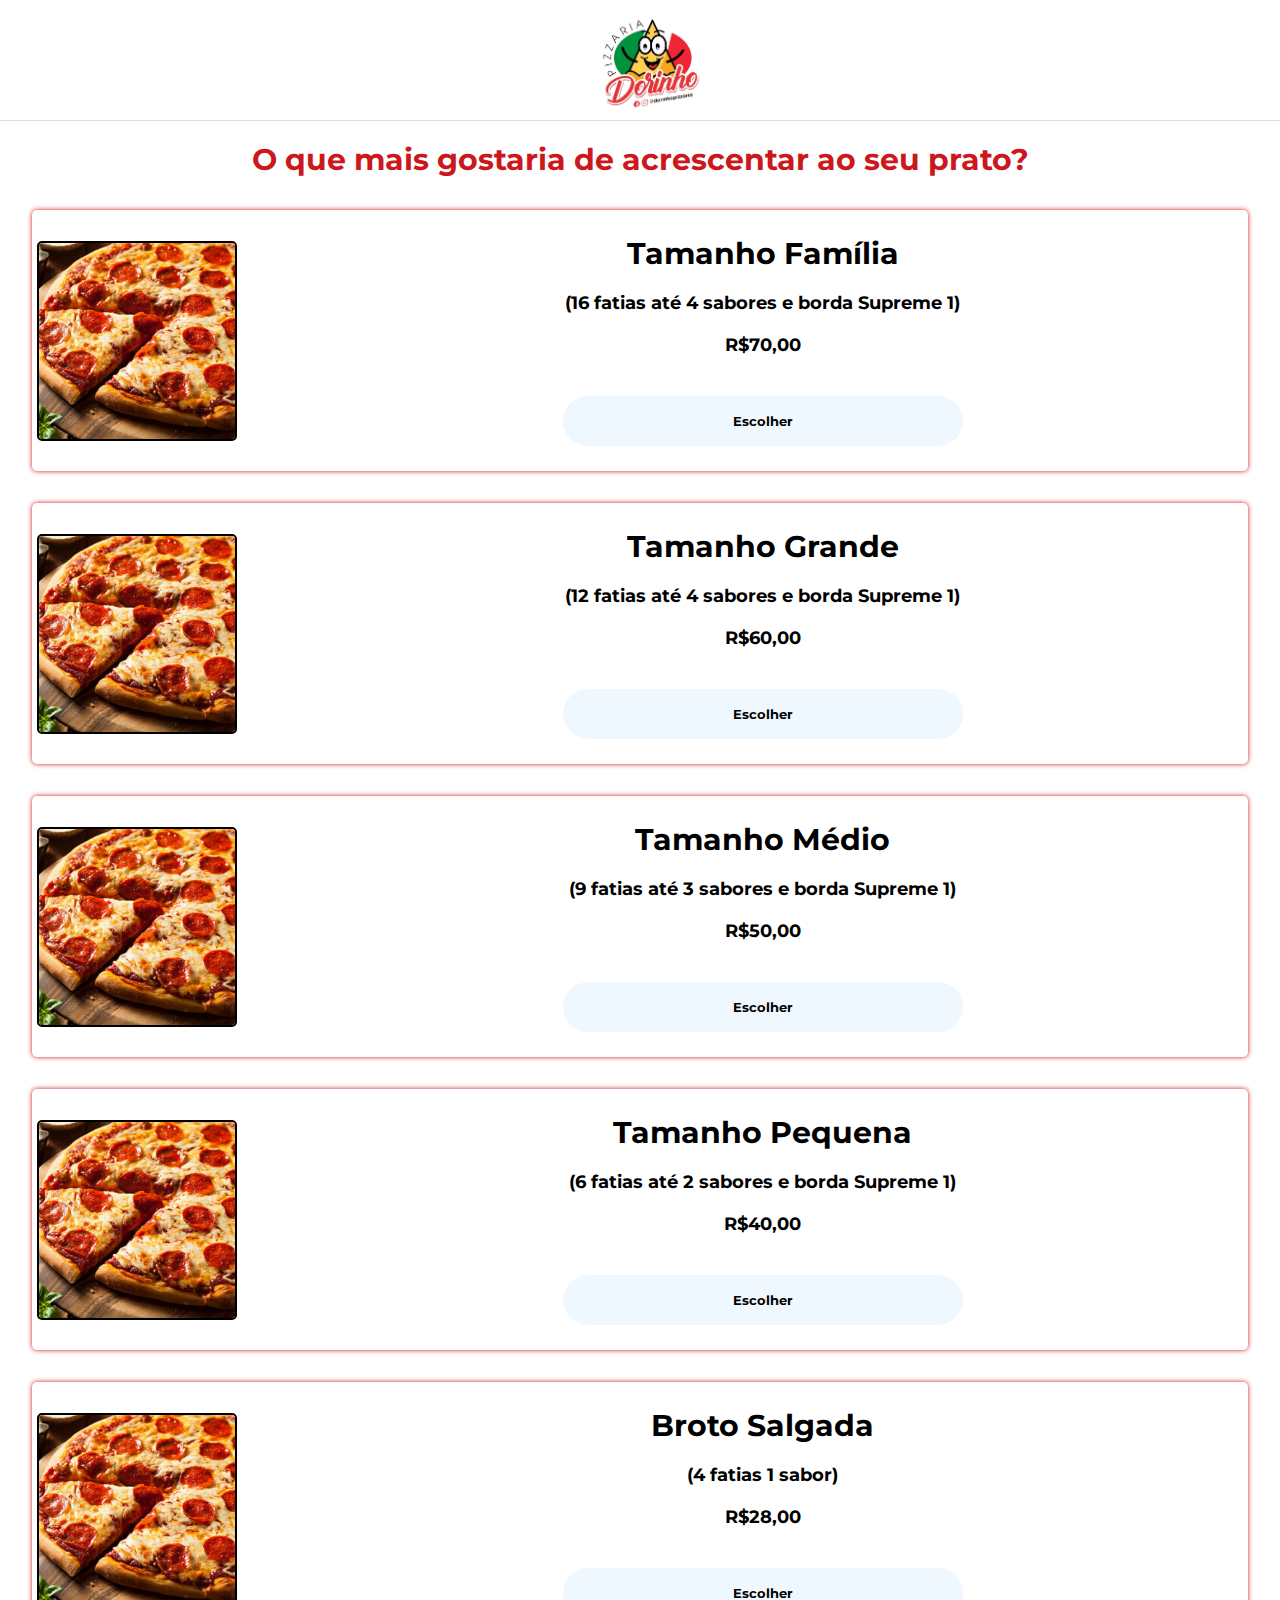
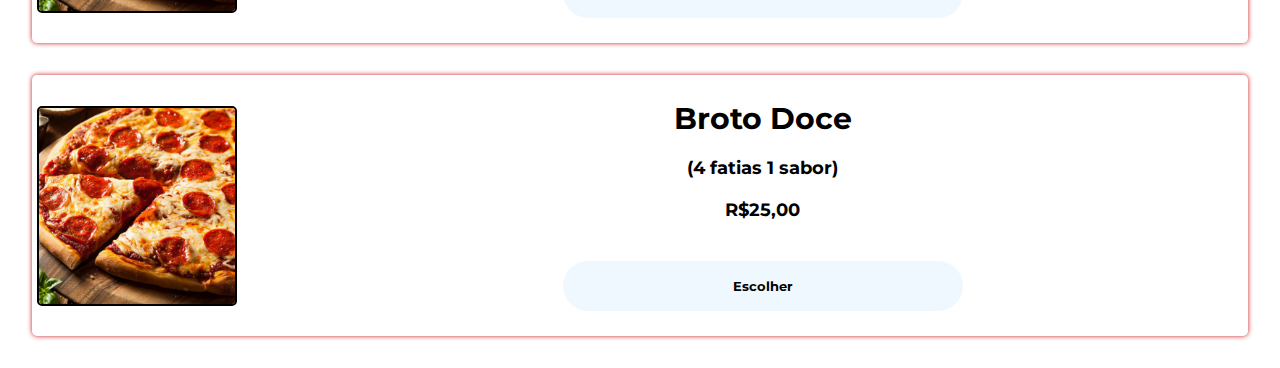
<file: pages/acrescentar.html>
<!DOCTYPE html>
<html lang="pt-BR">
    <head>
        <meta charset="UTF-8" />
        <meta name="viewport" content="width=device-width, initial-scale=1.0" />
        <title>Pizzaria Dorinho</title>
        <link rel="shortcut icon" href="../img/logo.png" type="image/x-icon" />

        <link rel="stylesheet" href="../style/acrescentar.css" />
        <!-- <--<script defer src="../Scrypt/index.js"></script> -->
    </head>
    <body>
        <header>
            <img src="../img/logo.png" alt="Logo" />
        </header>

        <article class="corpo">
            <div class="title">
                <h1>O que mais gostaria de acrescentar ao seu prato?</h1>
            </div>
            <div class="card-container">
                <main class="card" id="mainPrimeiro">
                    <div class="monte-seu-prato">
                        <img src="../img/pizza.png" alt="Produto" />
                    </div>
                    <div class="textProduct">
                        <span>Tamanho Família</span>
                        <span class="textInfo"
                            >(16 fatias até 4 sabores e borda Supreme 1)</span
                        >
                        <span class="textInfo">R$70,00</span>
                        <div class="btnButton">
                            <a href="./pages/pizzaFamila.html">
                                <button
                                    id="btnPrimeiro"
                                    name="Primeiro Serviço"
                                >
                                    Escolher
                                </button>
                            </a>
                        </div>
                    </div>
                </main>
                <main class="card" id="mainPrimeiro">
                    <div class="monte-seu-prato">
                        <img src="../img/pizza.png" alt="Produto" />
                    </div>
                    <div class="textProduct">
                        <span>Tamanho Grande</span>
                        <span class="textInfo"
                            >(12 fatias até 4 sabores e borda Supreme 1)
                        </span>
                        <span class="textInfo">R$60,00</span>
                        <div class="btnButton">
                            <a href="./pages/pizzaGrande.html">
                                <button
                                    id="btnPrimeiro"
                                    name="Primeiro Serviço"
                                >
                                    Escolher
                                </button>
                            </a>
                        </div>
                    </div>
                </main>
                <main class="card" id="mainPrimeiro">
                    <div class="monte-seu-prato">
                        <img src="../img/pizza.png" alt="Produto" />
                    </div>
                    <div class="textProduct">
                        <span>Tamanho Médio</span>
                        <span class="textInfo"
                            >(9 fatias até 3 sabores e borda Supreme 1)
                        </span>
                        <span class="textInfo">R$50,00</span>
                        <div class="btnButton">
                            <a href="./pages/pizzaMedia.html">
                                <button
                                    id="btnPrimeiro"
                                    name="Primeiro Serviço"
                                >
                                    Escolher
                                </button>
                            </a>
                        </div>
                    </div>
                </main>
                <main class="card" id="mainPrimeiro">
                    <div class="monte-seu-prato">
                        <img src="../img/pizza.png" alt="Produto" />
                    </div>
                    <div class="textProduct">
                        <span>Tamanho Pequena</span>
                        <span class="textInfo"
                            >(6 fatias até 2 sabores e borda Supreme 1)
                        </span>
                        <span class="textInfo">R$40,00</span>
                        <div class="btnButton">
                            <a href="./pages/pizzaPequena.html">
                                <button
                                    id="btnPrimeiro"
                                    name="Primeiro Serviço"
                                >
                                    Escolher
                                </button>
                            </a>
                        </div>
                    </div>
                </main>
                <main class="card" id="mainPrimeiro">
                    <div class="monte-seu-prato">
                        <img src="../img/pizza.png" alt="Produto" />
                    </div>
                    <div class="textProduct">
                        <span>Broto Salgada</span>
                        <span class="textInfo">(4 fatias 1 sabor) </span>
                        <span class="textInfo">R$28,00</span>
                        <div class="btnButton">
                            <a href="./pages/pizza.html">
                                <button
                                    id="btnPrimeiro"
                                    name="Primeiro Serviço"
                                >
                                    Escolher
                                </button>
                            </a>
                        </div>
                    </div>
                </main>
                <main class="card" id="mainPrimeiro">
                    <div class="monte-seu-prato">
                        <img src="../img/pizza.png" alt="Produto" />
                    </div>
                    <div class="textProduct">
                        <span>Broto Doce</span>
                        <span class="textInfo">(4 fatias 1 sabor)</span>
                        <span class="textInfo">R$25,00</span>
                        <div class="btnButton">
                            <a href="./pages/monte.html">
                                <button
                                    id="btnPrimeiro"
                                    name="Primeiro Serviço"
                                >
                                    Escolher
                                </button>
                            </a>
                        </div>
                    </div>
                </main>
            </div>
        </article>
    </body>
</html>
</file>
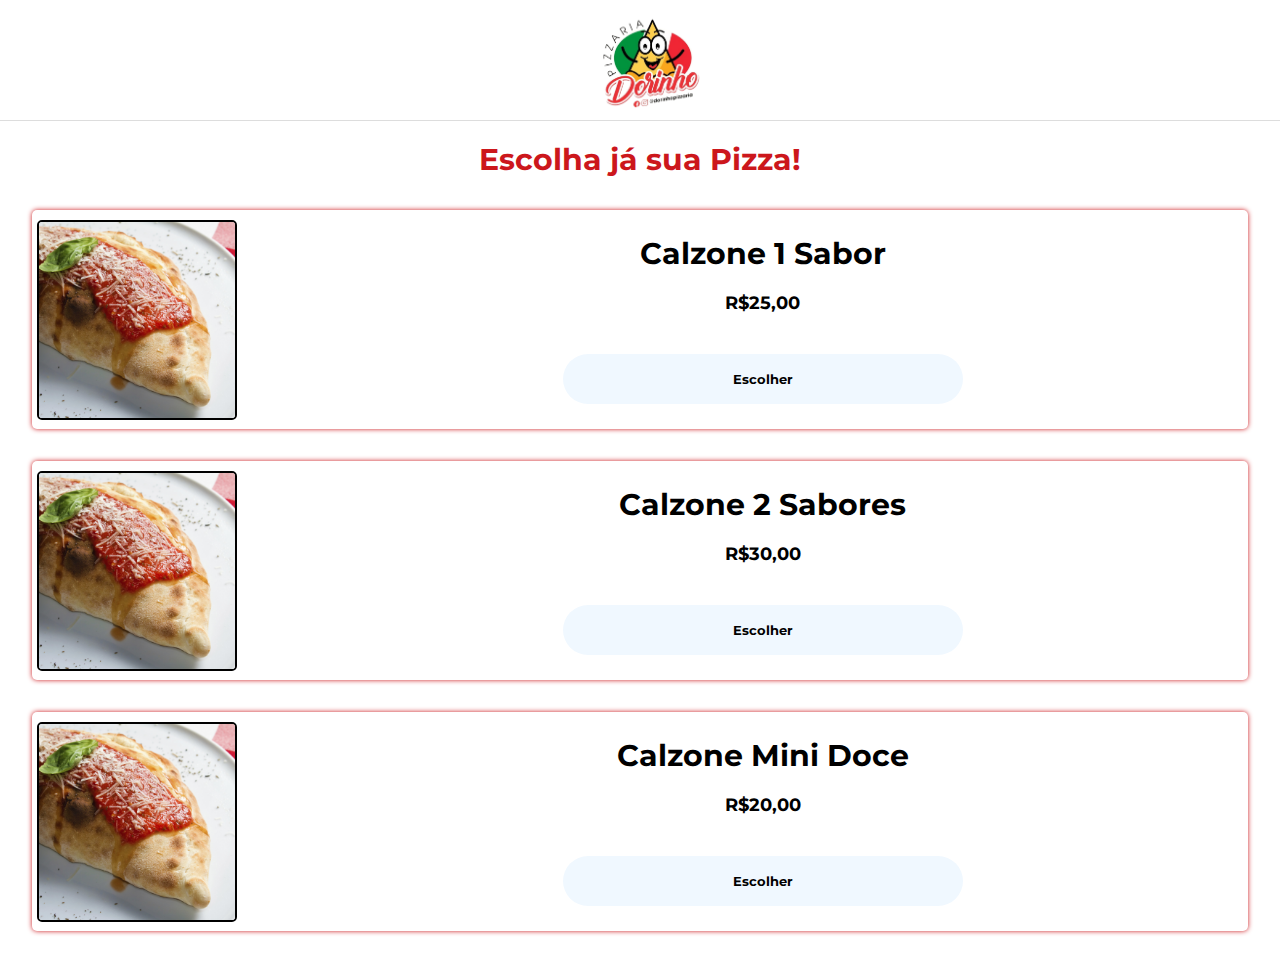
<file: pages/calzonesMain.html>
<!DOCTYPE html>
<html lang="pt-BR">
    <head>
        <meta charset="UTF-8" />
        <meta name="viewport" content="width=device-width, initial-scale=1.0" />
        <title>Pizzaria Dorinho</title>
        <link rel="shortcut icon" href="../img/logo.png" type="image/x-icon" />

        <link rel="stylesheet" href="../style/calzonesMain.css" />
        <!-- <--<script defer src="../Scrypt/index.js"></script> -->
    </head>
    <body>
        <header>
            <img src="../img/logo.png" alt="Logo" />
        </header>

        <article class="corpo">
            <div class="title">
                <h1>Escolha já sua Pizza!</h1>
            </div>

            <!-- Calzones 1 sabor -->
            <div class="card-container">
                <main class="card" id="mainPrimeiro">
                    <div class="monte-seu-prato">
                        <img src="../img/Calzone.png" alt="Produto" />
                    </div>
                    <div class="textProduct">
                        <span>Calzone 1 Sabor</span>
                        <span class="textInfo">R$25,00</span>
                        <div class="btnButton">
                            <a href="./cazonesMain/calzoneUmSabor.html">
                                <button
                                    id="btnPrimeiro"
                                    name="Primeiro Serviço"
                                >
                                    Escolher
                                </button>
                            </a>
                        </div>
                    </div>
                </main>

            <!-- Calzones 2 sabor -->
                <main class="card" id="mainPrimeiro">
                    <div class="monte-seu-prato">
                        <img src="../img/Calzone.png" alt="Produto" />
                    </div>
                    <div class="textProduct">
                        <span>Calzone 2 Sabores</span>
                        <span class="textInfo">R$30,00</span>
                        <div class="btnButton">
                            <a href="./cazonesMain/calzonesDoisSabores.html">
                                <button
                                    id="btnPrimeiro"
                                    name="Primeiro Serviço"
                                >
                                    Escolher
                                </button>
                            </a>
                        </div>
                    </div>
                </main>

                <!-- Calzones mini -->
                <main class="card" id="mainPrimeiro">
                    <div class="monte-seu-prato">
                        <img src="../img/Calzone.png" alt="Produto" />
                    </div>
                    <div class="textProduct">
                        <span>Calzone Mini Doce</span>
                        <span class="textInfo">R$20,00</span>
                        <div class="btnButton">
                            <a href="./cazonesMain/miniCalzone.html">
                                <button
                                    id="btnPrimeiro"
                                    name="Primeiro Serviço"
                                >
                                    Escolher
                                </button>
                            </a>
                        </div>
                    </div>
                </main>

            </div>
        </article>
    </body>
</html>
</file>
<file: style/acrescentar.css>
@import url("https://fonts.googleapis.com/css2?family=Montserrat:wght@600&display=swap");

@import url("https://fonts.googleapis.com/css2?family=Montserrat:wght@300;600&display=swap");

* {
    margin: 0;
    padding: 0;
    box-sizing: border-box;
}

header {
    display: flex;
    justify-content: space-between;
    align-items: center;
    padding: 10px;
    border-bottom: 1px solid #ddd;
}

header > img:first-child {
    height: 100px;
    margin: 0 auto;
    margin-left: 45%;
}

header > :nth-child(2) {
    font-family: "Montserrat", sans-serif;
    margin-right: 5px;
    font-weight: 700;
}

header > :nth-child(3) {
    width: 30px;
    height: 30px;
    color: #cc171c;
}

#mainPrimeiro > div.textProduct > span.textInfo {
    font-size: 18px;
}

#mainPrimeiro > div:nth-child(1) > img,
#mainSegundo > div:nth-child(1) > img,
#mainTerceiro > div:nth-child(1) > img {
    width: 100px;
}

.title {
    margin-top: 20px;
    width: 100%;
    display: flex;
    text-align: center;
    justify-content: center;
}

h1 {
    font-family: "Montserrat", sans-serif;
    text-align: center;
    font-size: 30px;
    text-decoration: none;
    color: #cc171c;
}

.card-container {
    text-align: center;
    width: 100%;
}

.card {
    display: flex;
    box-shadow: 0 0 5px #cc171c;
    border-radius: 5px;
    padding: 5px;
    background-color: white;
    margin: 32px;
    font-family: "Montserrat", sans-serif;
}

.monte-seu-prato {
    flex: 1.6;
    display: flex;
    align-items: center;
}

#mainPrimeiro > div:nth-child(1) > img,
#mainSegundo > div:nth-child(1) > img,
#mainTerceiro > div:nth-child(1) > img {
    width: 200px;
}

.monte-seu-prato img {
    max-width: 500%;
    max-height: 200%;
    border: 2px solid black;
    border-radius: 5px;
}

.textProduct {
    flex: 6;
    padding: 20px;
    display: flex;
    flex-direction: column;
    justify-content: center;
    align-items: center;
}

.textProduct > span {
    text-align: center;
    font-size: 30px;
    font-weight: 700;
    margin-bottom: 20px;
}

.btnButton {
    display: flex;
    justify-content: center; /* Centralizar horizontalmente */
    width: 100%;
}

.btnButton > a > button {
    width: 400px; /* Defina um valor fixo */
    max-width: 100%; /* Ou use um valor em porcentagem que não exceda o layout */
    height: 50px;
    border-radius: 30px;
    font-family: "Montserrat", sans-serif;
    font-weight: 700;
    border: 0;
    margin-top: 20px;
    cursor: pointer;
    transition: background-color 0.5s ease;
    background-color: #f0f8ff;
    color: #000;
}

.btnButton > a > button:hover {
    background-color: #cc171c;
    color: #f0f8ff;
    width: 400px; /* Defina um valor fixo */
    max-width: 100%;
}

.enviar {
    width: 100%;
    text-align: center;
    margin-bottom: 100px;
}

#btnEnviar {
    text-align: center;
    width: 50%;
    margin-top: 15px;
    background-color: aliceblue;
    padding: 20px;
    border-radius: 40px;
    font-family: "Montserrat", sans-serif;
    font-weight: 700;
    border: 0;
    cursor: pointer;
    transition: background-color 0.5s ease;
}

#btnEnviar:hover {
    background-color: #cc171c;
    color: aliceblue;
    width: 50%;
}

@media screen and (max-width: 768px) {
    header {
        display: flex;
        justify-content: space-between;
        align-items: center;
        padding: 10px;
        border-bottom: 1px solid #ddd;
    }

    header > img:first-child {
        height: 100px;
        margin: 0 auto;
    }

    header > :nth-child(2) {
        font-family: "Montserrat", sans-serif;
        margin-right: 5px;
        font-weight: 700;
    }

    header > :nth-child(3) {
        width: 30px;
        height: 30px;
        color: #cc171c;
    }

    .card {
        display: flex;
        flex-direction: column;
        justify-content: center; /* Centraliza verticalmente o conteúdo */
        align-items: center;
        box-shadow: 0 0 5px #cc171c;
        border-radius: 5px;
        padding: 5px;
        background-color: white;
        margin: 32px;
        font-family: "Montserrat", sans-serif;
        text-align: center;
    }

    #mainPrimeiro > div.textProduct > span {
        text-align: center;
    }

    #mainPrimeiro > div.monte-seu-prato > img {
        width: 40vh;
        height: 30vh;
        border: 2px solid black;
        border-radius: 5px;
    }

    .btnButton {
        display: flex;
        margin-top: 20px;
    }

    #mainPrimeiro > div.textProduct > div > a {
        margin: 0;
        padding: 0;
    }

    .btnButton > a > button {
        width: 250px; /* Defina um valor fixo */
        max-width: 100%;
        height: 50px;
        padding: 10px;
        border-radius: 30px;
        font-family: "Montserrat", sans-serif;
        font-weight: 700;
        margin-top: 20px;
        cursor: pointer;
        transition: background-color 0.5s ease;
        background-color: #f0f8ff;
        color: #000;
    }

    .btnButton > a > button:hover {
        background-color: #cc171c;
        color: #f0f8ff;
        width: 250px; /* Defina um valor fixo */
        max-width: 100%;
    }
}
</file>
<file: style/calzonesMain.css>
@import url(../style/index.css);
</file>
